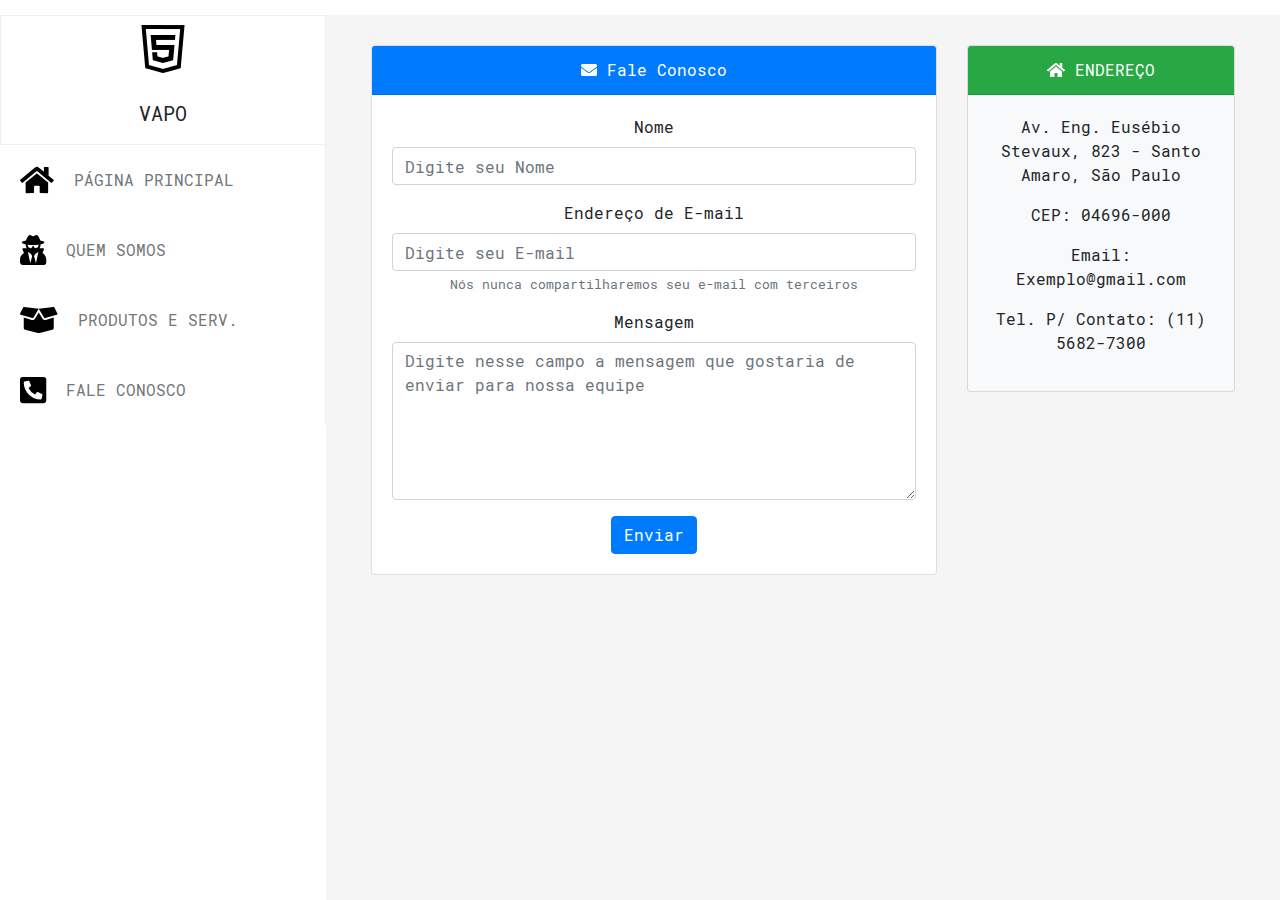
<file: views/FaleConosco.html>
<!DOCTYPE html>
<html lang="pt-br">

    <head>
        <meta charset="UTF-8">
        <meta name="viewport" content="width=device-width, initial-scale=1.0">
        <link rel="stylesheet" href="../css/all.css">
        <link rel="stylesheet"
            href="../plugins/bootstrap/css/bootstrap.min.css">
        <link rel="stylesheet" href="../plugins/fontawesome/css/all.min.css">
        <title>Pagina Web</title>
        <!-- ESTE TRABALHO FOI REALIZADO NO VSCODE -->
    </head>
    <body>
        <div class="flex-dashboard">

            <sidebar>
                <div class="sidebar-title">
                    <img src="../images/icons8-html-5-64.png" alt="">
                    <h2>VAPO</h2>
                </div>
                <div class="menu">
                    <ul>
                        <li>
                            <i class="fas fa-home"></i>
                            <a href="./Index.html"></i>Página Principal</a>
                        </li>
                        <li>
                            <i class="fas fa-user-secret"></i>
                            <a href="QuemSomos.html"></i>Quem Somos</a>
                        </li>
                        <li>
                            <i class="fas fa-box-open"></i>
                            <a href="Produtos.html">Produtos e Serv.</a>
                        </li>
                        <li>
                            <i class="fas fa-phone-square-alt"></i>
                            <a href="FaleConosco.html"></i>Fale Conosco</a>
                        </li>
                    </ul>

                </div>
            </sidebar>
            <main>
                <div class="main-content">
                    <div class="container">
                        <div class="row">
                            <div class="col">
                                <div class="card">
                                    <div class="card-header bg-primary text-white"><i class="fa fa-envelope"></i> Fale Conosco
                                    </div>
                                    <div class="card-body">
                                        <form>
                                            <div class="form-group">
                                                <label for="name">Nome</label>
                                                <input type="text" class="form-control" id="name" aria-describedby="emailHelp" placeholder="Digite seu Nome" required>
                                            </div>
                                            <div class="form-group">
                                                <label for="email">Endereço de E-mail</label>
                                                <input type="email" class="form-control" id="email" aria-describedby="emailHelp" placeholder="Digite seu E-mail" required>
                                                <small id="emailHelp" class="form-text text-muted">Nós nunca compartilharemos seu e-mail com terceiros</small>
                                            </div>
                                            <div class="form-group">
                                                <label for="message">Mensagem</label>
                                                <textarea class="form-control" id="message" rows="6" placeholder="Digite nesse campo a mensagem que gostaria de enviar para nossa equipe" required></textarea>
                                            </div>
                                            <div class="mx-auto">
                                            <button type="submit" class="btn btn-primary text-right"> Enviar</button></div>
                                        </form>
                                    </div>
                                </div>
                            </div>
                            <div class="col-12 col-sm-4">
                                <div class="card bg-light mb-3">
                                    <div class="card-header bg-success text-white text-uppercase"><i class="fa fa-home"></i> Endereço</div>
                                    <div class="card-body">
                                        <p>Av. Eng. Eusébio Stevaux, 823 - Santo Amaro, São Paulo</p>
                                        <p>CEP: 04696-000</p>
                                        <p>Email: Exemplo@gmail.com</p>
                                        <p>Tel. P/ Contato: (11) 5682-7300</p>
                                    </div>
                                </div>
                            </div>
                        </div>
                    </div>
                </div>
            </main>
        </div>
        <script src="https://code.jquery.com/jquery-3.5.1.min.js"
            integrity="sha256-9/aliU8dGd2tb6OSsuzixeV4y/faTqgFtohetphbbj0="crossorigin="anonymous"></script>
        <script src="../plugins/bootstrap/js/bootstrap.min.js"></script>
        <script src="../plugins/fontawesome/js/all.min.js"></script>
    </body>
</html>
</file>
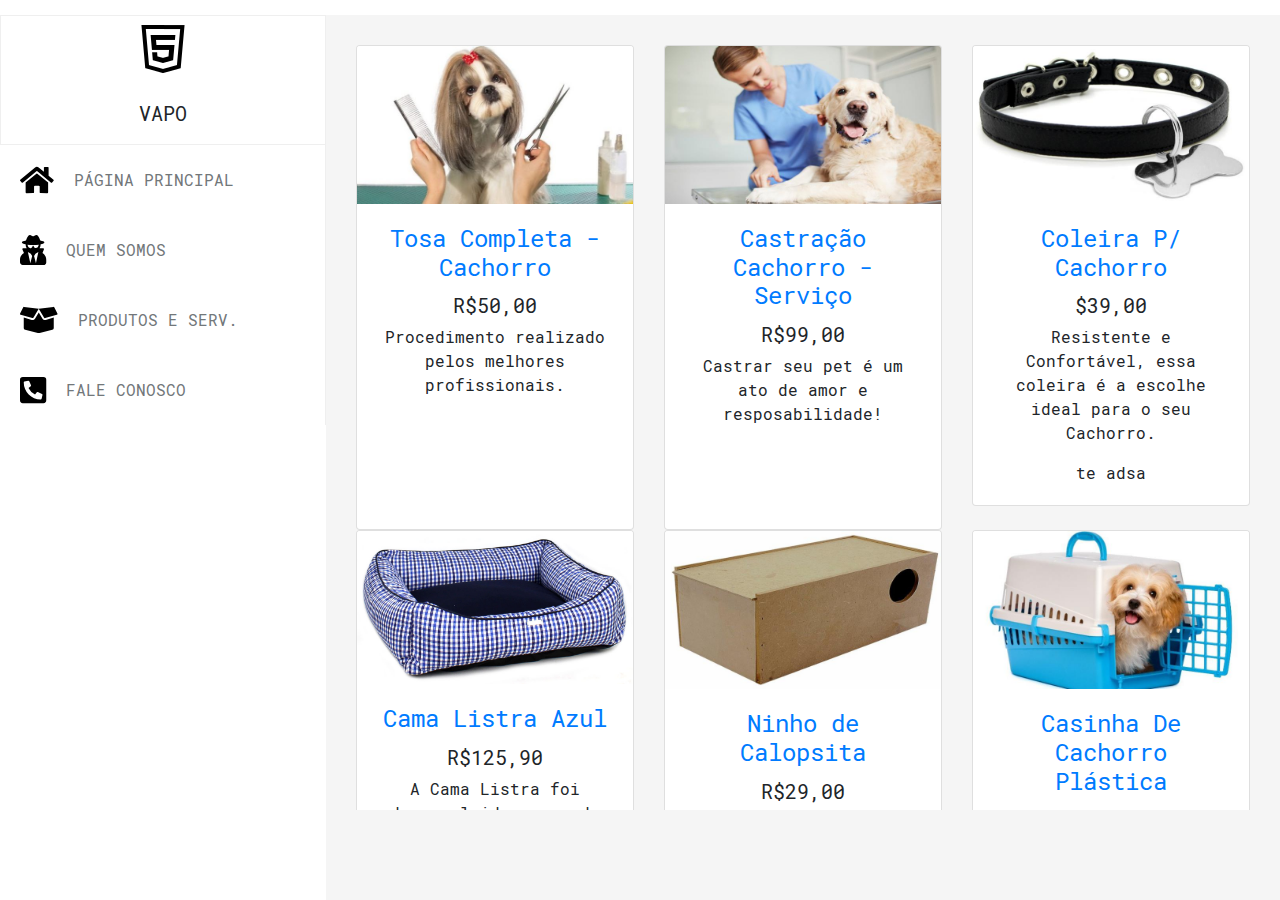
<file: views/Produtos.html>
<!DOCTYPE html>
<html lang="pt-br">

    <head>
        <meta charset="UTF-8">
        <meta name="viewport" content="width=device-width, initial-scale=1.0">
        <link rel="stylesheet" href="../css/all.css">
        <link rel="stylesheet"
            href="../plugins/bootstrap/css/bootstrap.min.css">
        <link rel="stylesheet" href="../plugins/fontawesome/css/all.min.css">
        <title>Pagina Web</title>
        <!-- ESTE TRABALHO FOI REALIZADO NO VSCODE -->
    </head>
    <body>
        <div class="flex-dashboard">
            <sidebar>
                <div class="sidebar-title">
                  <img src="../images/icons8-html-5-64.png" alt="">
                    <h2>VAPO</h2>
                </div>
                <div class="menu">
                    <ul>
                      <li>
                        <i class="fas fa-home"></i>
                        <a href="./Index.html"></i>Página Principal</a>
                    </li>
                    <li>
                        <i class="fas fa-user-secret"></i>
                        <a href="QuemSomos.html"></i>Quem Somos</a>
                    </li>
                    <li>
                        <i class="fas fa-box-open"></i>
                        <a href="Produtos.html">Produtos e Serv.</a>
                    </li>
                    <li>
                        <i class="fas fa-phone-square-alt"></i>
                        <a href="FaleConosco.html"></i>Fale Conosco</a>
                    </li>
                    </ul>

                </div>
            </sidebar>
            <main>
              <div class="main-content">
               
                <div class="row">
                    <!-- PRODUTOS -->
                    <div class="col-lg-4 ">
                      <div class="card h-100">
                        <a href="#"><img class="card-img-top" src="../images/Tosa_dog.jpg" alt=""></a>
                        <div class="card-body">
                          <h4 class="card-title">
                            <a href="#">Tosa Completa - Cachorro</a>
                          </h4>
                          <h5>R$50,00</h5>
                          <p class="card-text">Procedimento realizado pelos melhores profissionais.</p>
                        </div>
                        </div>
                    </div>
          
                    <div class="col-lg-4 s">
                      <div class="card h-100">
                        <a href=#"><img class="card-img-top" src="../images/Castracao.jpg" alt=""></a>
                        <div class="card-body">
                          <h4 class="card-title">
                            <a href="#">Castração Cachorro - Serviço</a>
                          </h4>
                          <h5>R$99,00</h5>
                          <p class="card-text">Castrar seu pet é um ato de amor e resposabilidade! </p>
                           </div>
                        </div>
                    </div>
                   
                    <div class="col-lg-4 col-md-6 mb-4">
                      <div class="card h-100">
                        <a href="#"><img class="card-img-top" src="../images/Coleira.jpg" alt=""></a>
                        <div class="card-body">
                          <h4 class="card-title">
                            <a href="#">Coleira P/ Cachorro</a>
                          </h4>
                          <h5>$39,00</h5>
                          <p class="card-text">Resistente e Confortável, essa coleira é a escolhe ideal para o seu Cachorro.</p>
                          <p class="card-text">te adsa  </p>
                        </div>
                        </div>
                    </div>
          
                    <div class="col-lg-4 col-md-6 mb-4">
                      <div class="card h-100">
                        <a href="#"><img class="card-img-top" src="../images/Cama.jpg" alt=""></a>
                        <div class="card-body">
                          <h4 class="card-title">
                            <a href="#">Cama Listra Azul</a>
                          </h4>
                          <h5>R$125,90</h5>
                          <p class="card-text">A Cama Listra foi desenvolvida pensando no melhor para você e seu Pet. Seu composê de estampa listrada com o tecido liso dão charme, sofisticação e estilo a cama.</p>
                        </div>
                        
                      </div>
                    </div>
          
                    <div class="col-lg-4 col-md-6 mb-4">
                      <div class="card h-100">
                        <a href="#"><img class="card-img-top" src="../images/Ninho.jpg" alt=""></a>
                        <div class="card-body">
                          <h4 class="card-title">
                            <a href="#">Ninho de Calopsita</a>
                          </h4>
                          <h5>R$29,00</h5>
                          <p class="card-text">Ninho ecológico em compensado de madeira certificada e totalmente artesanal. Detalhe em madeira de demolição e acabamento com azeite de oliva.</p>
                        </div>
                     </div>
                    </div>
          
                    <div class="col-lg-4 col-md-6 mb-4">
                      <div class="card h-100">
                        <a href="#"><img class="card-img-top" src="../images/Casinha.jpg" alt=""></a>
                        <div class="card-body">
                          <h4 class="card-title">
                            <a href="#">Casinha De Cachorro Plástica </a>
                          </h4>
                          <h5>R$69.99</h5>
                          <p class="card-text">é ultra resistente, possui sistema de engate rápido, ventilação de ar, cores vivas e perolizadas e ainda dispensa o uso de parafusos para montar.</p>
                        </div>
                        </div>
                    </div>
          
                  </div>
                </div>
            </main>
        </div>
        <script src="https://code.jquery.com/jquery-3.5.1.min.js"
            integrity="sha256-9/aliU8dGd2tb6OSsuzixeV4y/faTqgFtohetphbbj0="crossorigin="anonymous"></script>
        <script src="../plugins/bootstrap/js/bootstrap.min.js"></script>
        <script src="../plugins/fontawesome/js/all.min.js"></script>

    </body>

</html>
</file>
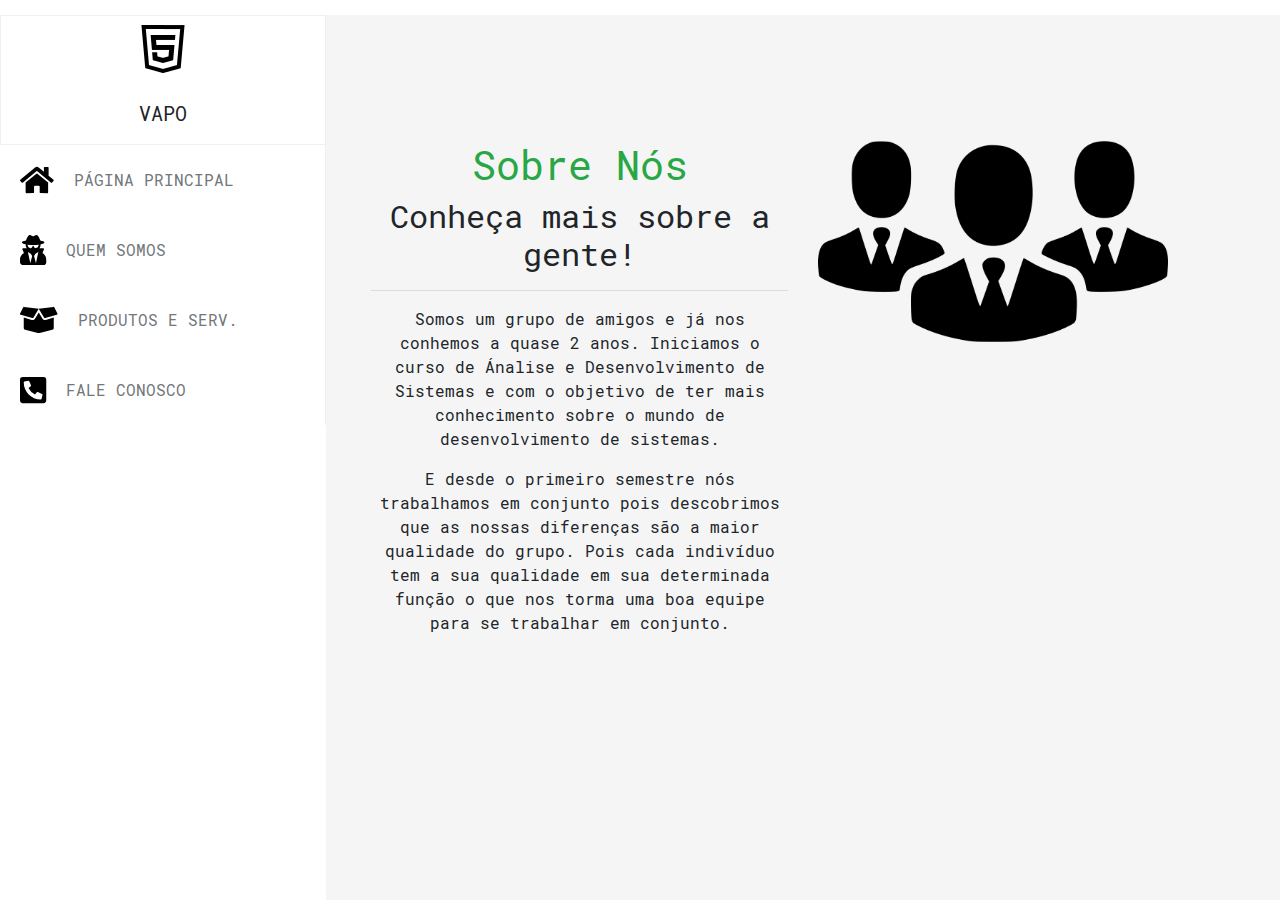
<file: views/QuemSomos.html>
<!DOCTYPE html>
<html lang="pt-br">

    <head>
        <meta charset="UTF-8">
        <meta name="viewport" content="width=device-width, initial-scale=1.0">
        <link rel="stylesheet" href="../css/all.css">
        <link rel="stylesheet"
            href="../plugins/bootstrap/css/bootstrap.min.css">
        <link rel="stylesheet" href="../plugins/fontawesome/css/all.min.css">
        <title>Pagina Web</title>
        <!-- ESTE TRABALHO FOI REALIZADO NO VSCODE -->
    </head>
    <body>
        <div class="flex-dashboard">

            <sidebar>
                <div class="sidebar-title">
                  <img src="../images/icons8-html-5-64.png" alt="">
                    <h2>VAPO</h2>
                </div>
                <div class="menu">
                    <ul>
                      <li>
                        <i class="fas fa-home"></i>
                        <a href="./Index.html"></i>Página Principal</a>
                    </li>
                    <li>
                        <i class="fas fa-user-secret"></i>
                        <a href="QuemSomos.html"></i>Quem Somos</a>
                    </li>
                    <li>
                        <i class="fas fa-box-open"></i>
                        <a href="Produtos.html">Produtos e Serv.</a>
                    </li>
                    <li>
                        <i class="fas fa-phone-square-alt"></i>
                        <a href="FaleConosco.html"></i>Fale Conosco</a>
                    </li>
                    </ul>
                </div>
            </sidebar>
            <main>
              <div class="main-content">
                <!-- <p>Dashboard Aqui</p> -->
                <section class="about-us py-5 " id="about-us">
                    <div class="container mt-5">
                    <div class="row">
                        <div class="col-md-6">
                            <h1 class='text-success'>Sobre Nós</h1>
                            <h2>Conheça mais sobre a gente!</h2>
                            <hr>
                            <p>Somos um grupo de amigos e já nos conhemos a quase 2 anos. Iniciamos o curso de Ánalise e Desenvolvimento de Sistemas e com o objetivo de ter mais conhecimento sobre o mundo de desenvolvimento de sistemas.</p>
                            <p>E desde o primeiro semestre nós trabalhamos em conjunto pois descobrimos que as nossas diferenças são a maior qualidade do grupo. Pois cada indivíduo tem a sua qualidade em sua determinada função o que nos torma uma boa equipe para se trabalhar em conjunto.</p>
                        </div>
                        <div class="col-md-4">
                            <img src="../images/Silhueta.png" width="350" alt="" /></a>                       
                        </div>
                    </div>
                </div>
                </section>
            </div>
            </main>
        </div>
        <script src="https://code.jquery.com/jquery-3.5.1.min.js"
            integrity="sha256-9/aliU8dGd2tb6OSsuzixeV4y/faTqgFtohetphbbj0="crossorigin="anonymous"></script>
        <script src="../plugins/bootstrap/js/bootstrap.min.js"></script>
        <script src="../plugins/fontawesome/js/all.min.js"></script>

    </body>

</html>
</file>
<file: css/all.css>
@import 'fonts.css';
@import'reset.css';
@import 'sidebar.css';
@import 'main.css';
/* Realiza os imports do CSS */
</file>
